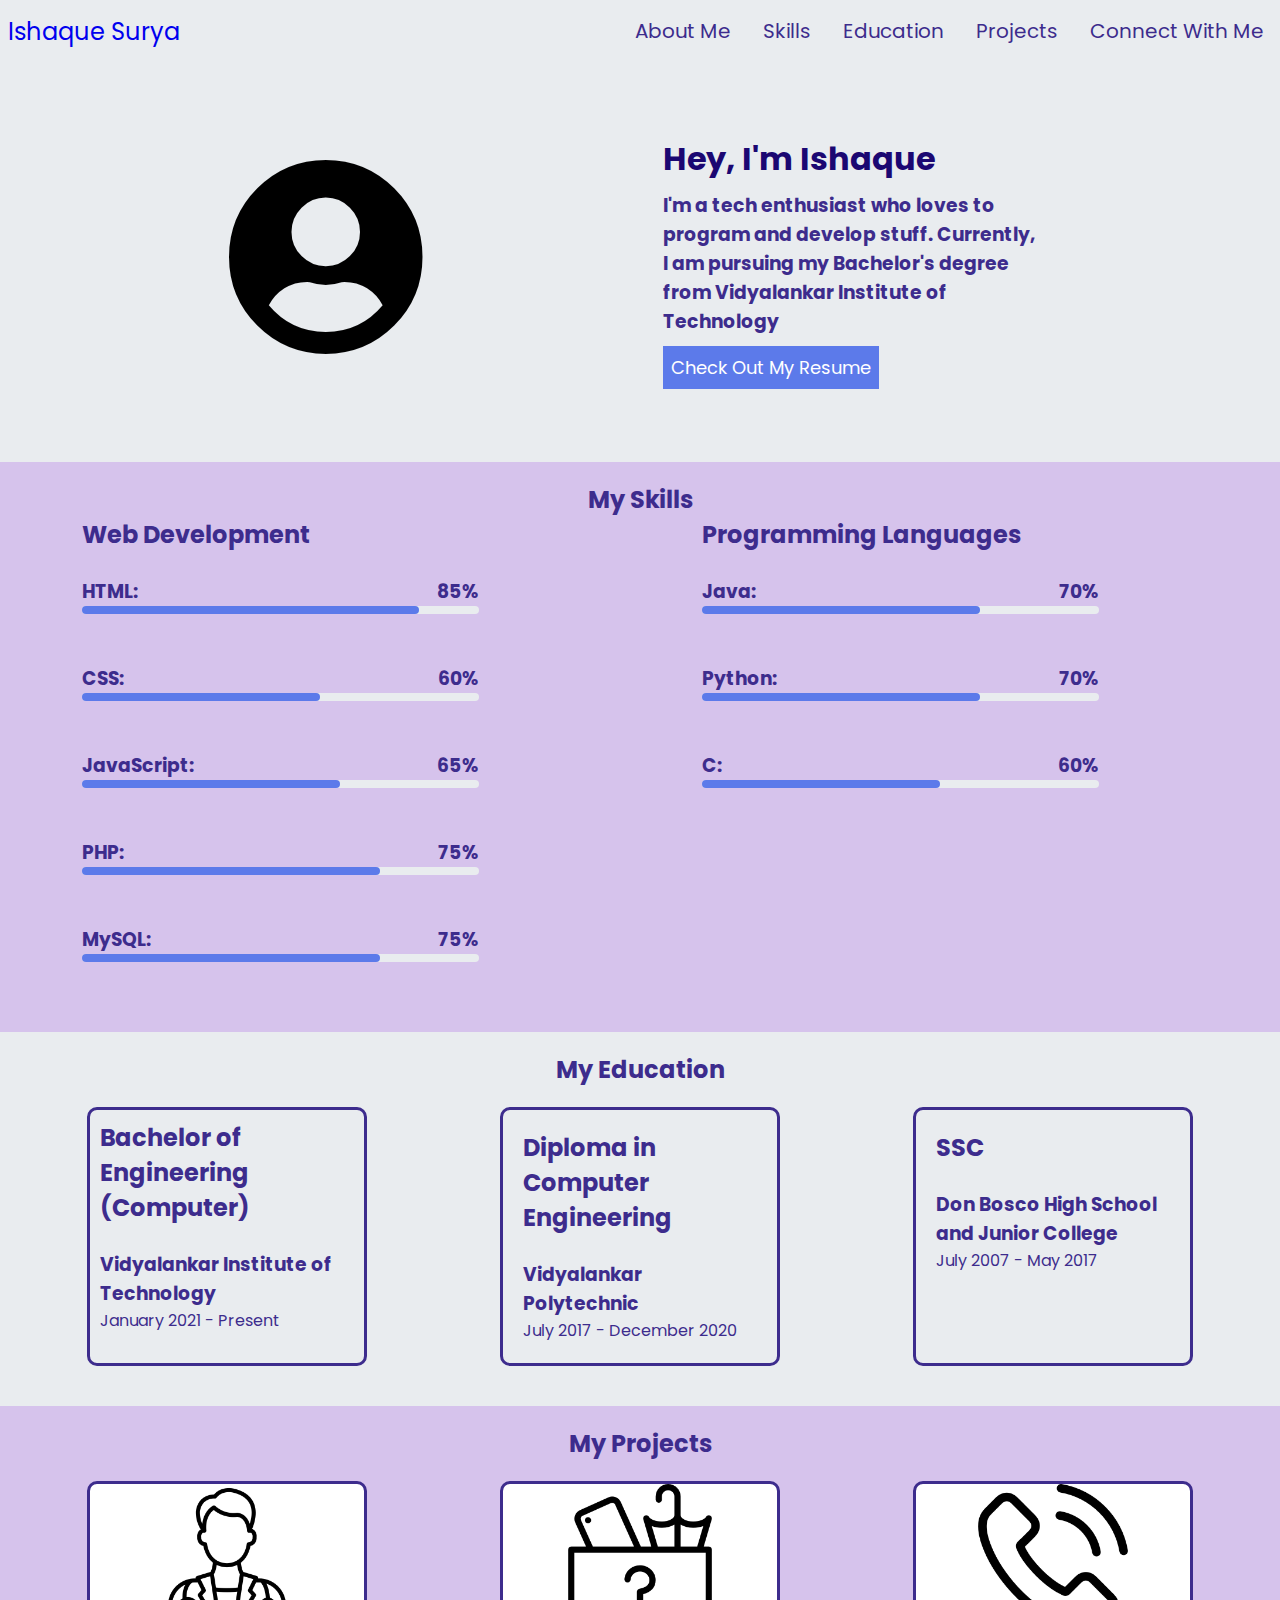
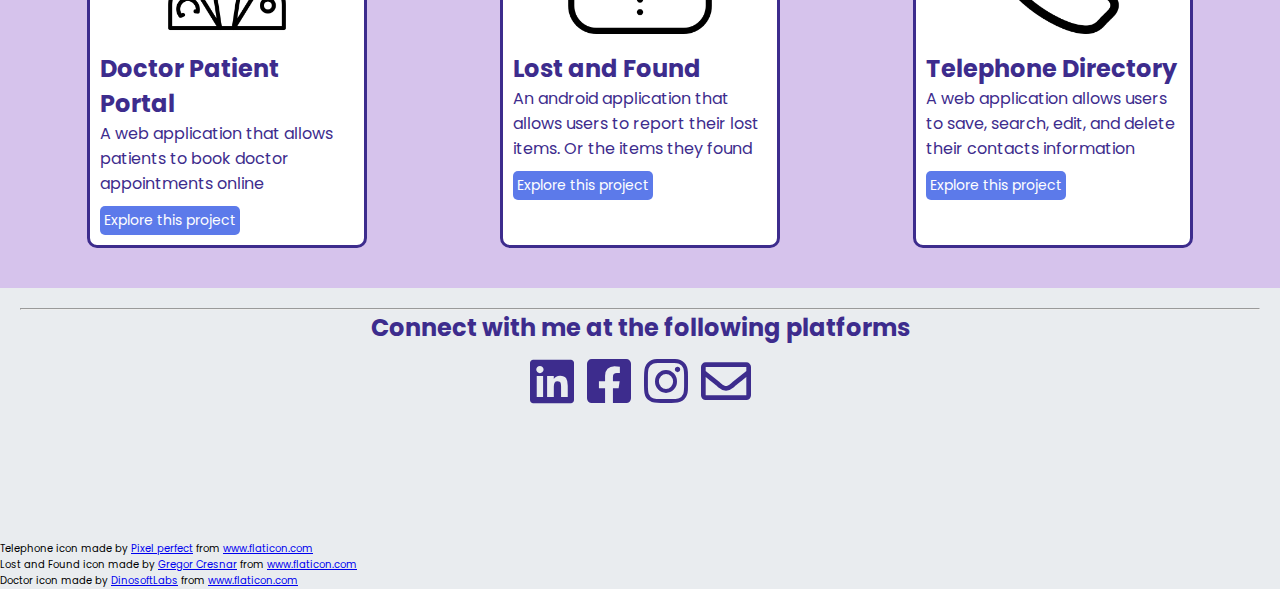
<file: index.html>
<!DOCTYPE html>
<html lang="en">
  <head>
    <meta charset="UTF-8" />
    <meta http-equiv="X-UA-Compatible" content="IE=edge" />
    <meta name="viewport" content="width=device-width, initial-scale=1.0" />
    <title>My E-Portfolio</title>

    <link rel="stylesheet" href="css/styles.css" />
    <link
      rel="stylesheet"
      href="https://cdnjs.cloudflare.com/ajax/libs/font-awesome/5.15.4/css/all.min.css"
      integrity="sha512-1ycn6IcaQQ40/MKBW2W4Rhis/DbILU74C1vSrLJxCq57o941Ym01SwNsOMqvEBFlcgUa6xLiPY/NS5R+E6ztJQ=="
      crossorigin="anonymous"
      referrerpolicy="no-referrer"
    />
    <link rel="preconnect" href="https://fonts.googleapis.com" />
    <link rel="preconnect" href="https://fonts.gstatic.com" crossorigin />
    <link
      href="https://fonts.googleapis.com/css2?family=Poppins&display=swap"
      rel="stylesheet"
    />
  </head>
  <body>
    <nav class="navbar">
      <div class="brand-title"><a href="#">Ishaque Surya</a></div>
      <a href="#" class="toggle-button">
        <span class="bar"></span>
        <span class="bar"></span>
        <span class="bar"></span>
      </a>
      <div class="navbar-links">
        <ul>
          <li><a href="#aboutMe">About Me</a></li>
          <li><a href="#skills">Skills</a></li>
          <li><a href="#education">Education</a></li>
          <li><a href="#projects">Projects</a></li>
          <li><a href="#connectwithme">Connect With Me</a></li>
        </ul>
      </div>
    </nav>


    <!-- about me -->
    <div id="aboutMe" class="aboutme">
        <div class="profileimage">
          <i class="fa fa-user-circle profileicon"></i>
        </div>
        <div class="description">
          <h1>Hey, I'm Ishaque</h1>
          <h3>
            I'm a tech enthusiast who loves to program and develop stuff.
            Currently, I am pursuing my Bachelor's degree from Vidyalankar
            Institute of Technology
          </h3>
          <button id="resume">Check Out My Resume</button>
        </div>
      </div>

       <!-- skills -->
    <div id="skills" class="skills">
        <h2 id="text">My Skills</h2>
        <div class="skillsprogress">
          <div class="webdev">
            <h2>Web Development</h2>
            <br />
  
            <div class="opt">
              <h3>HTML:</h3>
              <h3>85%</h3>
            </div>
            <div class="pb pb1"><div id="html" class="pb pb2"></div></div>
  
            <div class="opt">
              <h3>CSS:</h3>
              <h3>60%</h3>
            </div>
            <div class="pb pb1"><div id="css" class="pb pb2"></div></div>
  
            <div class="opt">
              <h3>JavaScript:</h3>
              <h3>65%</h3>
            </div>
            <div class="pb pb1"><div id="js" class="pb pb2"></div></div>
  
            <div class="opt">
              <h3>PHP:</h3>
              <h3>75%</h3>
            </div>
            <div class="pb pb1"><div id="php" class="pb pb2"></div></div>
  
            <div class="opt">
              <h3>MySQL:</h3>
              <h3>75%</h3>
            </div>
            <div class="pb pb1"><div id="mysql" class="pb pb2"></div></div>
          </div>
          <div class="proglang">
            <h2>Programming Languages</h2>
            <br />
  
            <div class="opt">
              <h3>Java:</h3>
              <h3>70%</h3>
            </div>
            <div class="pb pb1"><div id="java" class="pb pb2"></div></div>
  
            <div class="opt">
              <h3>Python:</h3>
              <h3>70%</h3>
            </div>
            <div class="pb pb1"><div id="python" class="pb pb2"></div></div>
  
            <div class="opt">
              <h3>C:</h3>
              <h3>60%</h3>
            </div>
            <div class="pb pb1"><div id="c" class="pb pb2"></div></div>
          </div>
        </div>
      </div>

      <!-- education -->
    <div class="education" id="education">
        <h2 id="text">My Education</h2>
        <div class="educationcards">
          <div class="educationcard">
            <div class="educatoincard-body">
              <h2>Bachelor of Engineering (Computer)</h2><br>
              <h3>Vidyalankar Institute of Technology</h3>
              <p>January 2021 - Present</p>
            </div>
          </div>
          <div class="educationcard">
            <div class="educationcard-body">
              <h2>Diploma in Computer Engineering</h2><br>
              <h3>Vidyalankar Polytechnic</h3>
              <p>July 2017 - December 2020</p>
            </div>
          </div>
          <div class="educationcard">
            <div class="educationcard-body">
              <h2>SSC</h2><br>
              <h3>Don Bosco High School and Junior College</h3>
              <p>July 2007 - May 2017</p>
            </div>
          </div>
        </div>
      </div>
  
      <!-- projects -->
      <div class="projects" id="projects">
        <h2 id="text">My Projects</h2>
        <div class="projectcards">
          <div class="projectcard">
            <img class="projectcard-img" src="images/doctor patient portal.png" />
            <div class="projectcard-body">
              <h2>Doctor Patient Portal</h2>
              <p>
                A web application that allows patients to book doctor appointments
                online
              </p>
              <button id="projectcard-button">
                <a href="https://www.github.com/IshaqueSurya" target="_new"
                  >Explore this project</a
                >
              </button>
            </div>
          </div>
          <div class="projectcard">
            <img class="projectcard-img" src="images/lost and found.png" />
            <div class="projectcard-body">
              <h2>Lost and Found</h2>
              <p>
                An android application that allows users to report their lost
                items. Or the items they found
              </p>
              <button id="projectcard-button">
                <a href="https://www.github.com/IshaqueSurya" target="_new"
                  >Explore this project</a
                >
              </button>
            </div>
          </div>
          <div class="projectcard">
            <img class="projectcard-img" src="images/telephone directory.png" />
            <div class="projectcard-body">
              <h2>Telephone Directory</h2>
              <p>
                A web application allows users to save, search, edit, and delete
                their contacts information
              </p>
              <button id="projectcard-button">
                <a href="https://www.github.com/IshaqueSurya" target="_new"
                  >Explore this project</a
                >
              </button>
            </div>
          </div>
        </div>
      </div>
  
      <!-- connect with me -->
      <div class="connectwithme" id="connectwithme">
        <hr />
        <h2 id="text">Connect with me at the following platforms</h2>
        <div class="links">
          <a
            href="https://www.linkedin.com/in/ishaque-surya-87509421b/"
            target="_new"
          >
            <i class="fab fa-linkedin"></i>
          </a>
          <a
            href="https://www.facebook.com/muhammadishaque.surya.1/"
            target="_new"
          >
            <i class="fab fa-facebook-square"></i>
          </a>
          <a href="https://www.instagram.com/_ishaquesurya_/" target="_new">
            <i class="fab fa-instagram"></i>
          </a>
          <a href="mailto:ishaque.78692.is@gmail.com" target="_new">
            <i class="far fa-envelope"></i>
          </a>
        </div>
      </div>

      <br><br><br><br>
      <div class="credits" style="font-size: 10px;">

          <div>Telephone icon made by <a href="https://www.flaticon.com/authors/pixel-perfect" title="Pixel perfect">Pixel perfect</a> from <a href="https://www.flaticon.com/" title="Flaticon">www.flaticon.com</a></div>
          <div>Lost and Found icon made by <a href="https://www.flaticon.com/authors/gregor-cresnar" title="Gregor Cresnar">Gregor Cresnar</a> from <a href="https://www.flaticon.com/" title="Flaticon">www.flaticon.com</a></div>
          <div>Doctor icon made by <a href="https://www.flaticon.com/authors/dinosoftlabs" title="DinosoftLabs">DinosoftLabs</a> from <a href="https://www.flaticon.com/" title="Flaticon">www.flaticon.com</a></div>          
        </div>
    <script src="js/script.js"></script>
  </body>
</html>
</file>
<file: css/styles.css>
* {
  box-sizing: border-box;
  margin: 0;
  padding: 0;
  font-family: "Poppins", sans-serif;
}

body {
    background-color: #e9ecef;
}

/* navbar */

.navbar {
  display: flex;
  justify-content: space-between;
  align-items: center;
  color: #3d2c8d;
}

.brand-title {
  font-size: 1.5rem;
  margin: 0.5rem;
}

.brand-title a{
    text-decoration: none;
}

.brand-title a:hover{
    color: #5c7aea;
}

.navbar-links ul {
  margin: 0;
  padding: 0;
  display: flex;
}

.navbar-links li {
  list-style-type: none;
  font-size: 20px;
}

.navbar-links li a {
  text-decoration: none;
  color: #3d2c8d;

  padding: 1rem;
  display: block;
}

.navbar-links li a:hover {
    color: #5c7aea;
}

.toggle-button {
  position: absolute;
  top: 0.75rem;
  right: 1rem;
  display: none;
  flex-direction: column;
  justify-content: space-between;
  width: 30px;
  height: 21px;
}

.toggle-button .bar {
  height: 3px;
  width: 100%;
  background-color: #3d2c8d;
  border-radius: 10px;
}

@media (max-width: 850px) {
  .toggle-button {
    display: flex;
  }

  .navbar{
    background-color: rgb(214, 195, 236);

  }

  .navbar-links {
    display: none;
    width: 100%;
  }

  .navbar {
    flex-direction: column;
    align-items: flex-start;
    transition: 1s;
  }

  .navbar-links ul {
    flex-direction: column;
    width: 100%;
  }

  .navbar-links li {
    text-align: center;
  }

  .navbar-links li a {
    padding: 0.5rem 1rem;
  }

  .navbar-links.active {
    display: flex;
  }
}

/* about me */
.aboutme {
  display: flex;
  justify-content: space-evenly;
  align-items: center;
  padding-top: 50px;
  padding-bottom: 50px;
}

.profileimage {
  font-size: 200px;
}

.description {
  padding: 12px;
  width: 400px;
}

.description h1 {
  color: #1b0772;
}

.description h3 {
  color: #3d2c8d;
  margin-top: 8px;
}

.description #resume {
  padding: 8px;
  margin-top: 10px;
  background-color: #5c7aea;
  color: white;
  font-size: 18px;
  border: none;
  cursor: pointer;
}
.description #resume:hover {
  background-color: #3a64fb;
}

@media only screen and (max-width: 750px) {
  .aboutme {
    flex-direction: column;
  }
  .description {
    width: 80%;
  }
}

/* skills */
.skills {
  background-color: rgb(214, 195, 236);
  color: #3d2c8d;
  padding: 20px;
}

.skills #text {
  text-align: center;
}

.skillsprogress {
  display: flex;
  justify-content: space-around;
  align-items: flex-start;
}

.webdev {
  width: 40%;
}

.proglang {
  width: 40%;
}

@media only screen and (max-width: 750px) {
  .skillsprogress {
    flex-direction: column;
    align-items: center;
  }

  .webdev {
    width: 100%;
  }

  .proglang {
    width: 100%;
  }
}

/* skills progressbars */
.opt {
  width: 80%;
  display: flex;
  justify-content: space-between;
}

.pb {
  height: 8px;
  margin: auto;
  margin-bottom: 50px;
  border-radius: 10px;
  float: left;
}

.pb1 {
  width: 80%;
  background-color: #e9ecef;
}

.pb2 {
  background-color: #5c7aea;
}

.pb2#html {
  width: 85%;
}
.pb2#css {
  width: 60%;
}
.pb2#js {
  width: 65%;
}
.pb2#php {
  width: 75%;
}
.pb2#mysql {
  width: 75%;
}
.pb2#java {
  width: 70%;
}
.pb2#python {
  width: 70%;
}
.pb2#c {
  width: 60%;
}

/* education */
.education {
  color: #3d2c8d;
  padding: 20px;
}

.education #text {
  text-align: center;
}

.educationcards {
  display: flex;
  justify-content: space-around;
}

.educationcard {
  border: 3px solid;
  border-radius: 10px;
  width: 280px;
  margin: 20px;
  padding: 10px;
}

.educationcard-body {
  padding: 10px;
}

@media screen and (max-width: 950px) {
  .educationcards {
    flex-direction: column;
    align-items: center;
  }

  .educationcard {
    width: 80%;
  }
}

/* projects */
.projects {
  background-color: rgb(214, 195, 236);
  color: #3d2c8d;
  padding: 20px;
}

.projects #text {
  text-align: center;
}

.projectcards {
  display: flex;
  justify-content: space-around;
}

.projectcard {
  border: 3px solid;
  border-radius: 10px;
  width: 280px;
  background-color: white;
  margin: 20px;
}

.projectcard-img {
  width: 100%;
  height: 150px;
  object-fit: contain;
  border-radius: 6px 6px 0 0;
}

.projectcard-body {
  padding: 10px;
}

.projectcard-body #projectcard-button {
  padding: 4px;
  border-radius: 5px;
  margin-top: 10px;
  background-color: #5c7aea;
  color: white;
  font-size: 14px;
  border: none;
  cursor: pointer;
  text-decoration: none;
}

.projectcard a {
  text-decoration: none;
  color: white;
}

.projectcard-body #projectcard-button:hover {
  background-color: #3a64fb;
}

@media screen and (max-width: 950px) {
  .projectcards {
    flex-direction: column;
    align-items: center;
  }

  .projectcard {
    width: 80%;
  }
}

/* connect with me */
.connectwithme {
  color: #3d2c8d;
  padding: 20px;
}

.connectwithme #text {
  text-align: center;
}

.links {
  font-size: 50px;
  text-align: center;
}

.links a {
  text-decoration: none;
  color: #3d2c8d;
}
</file>
